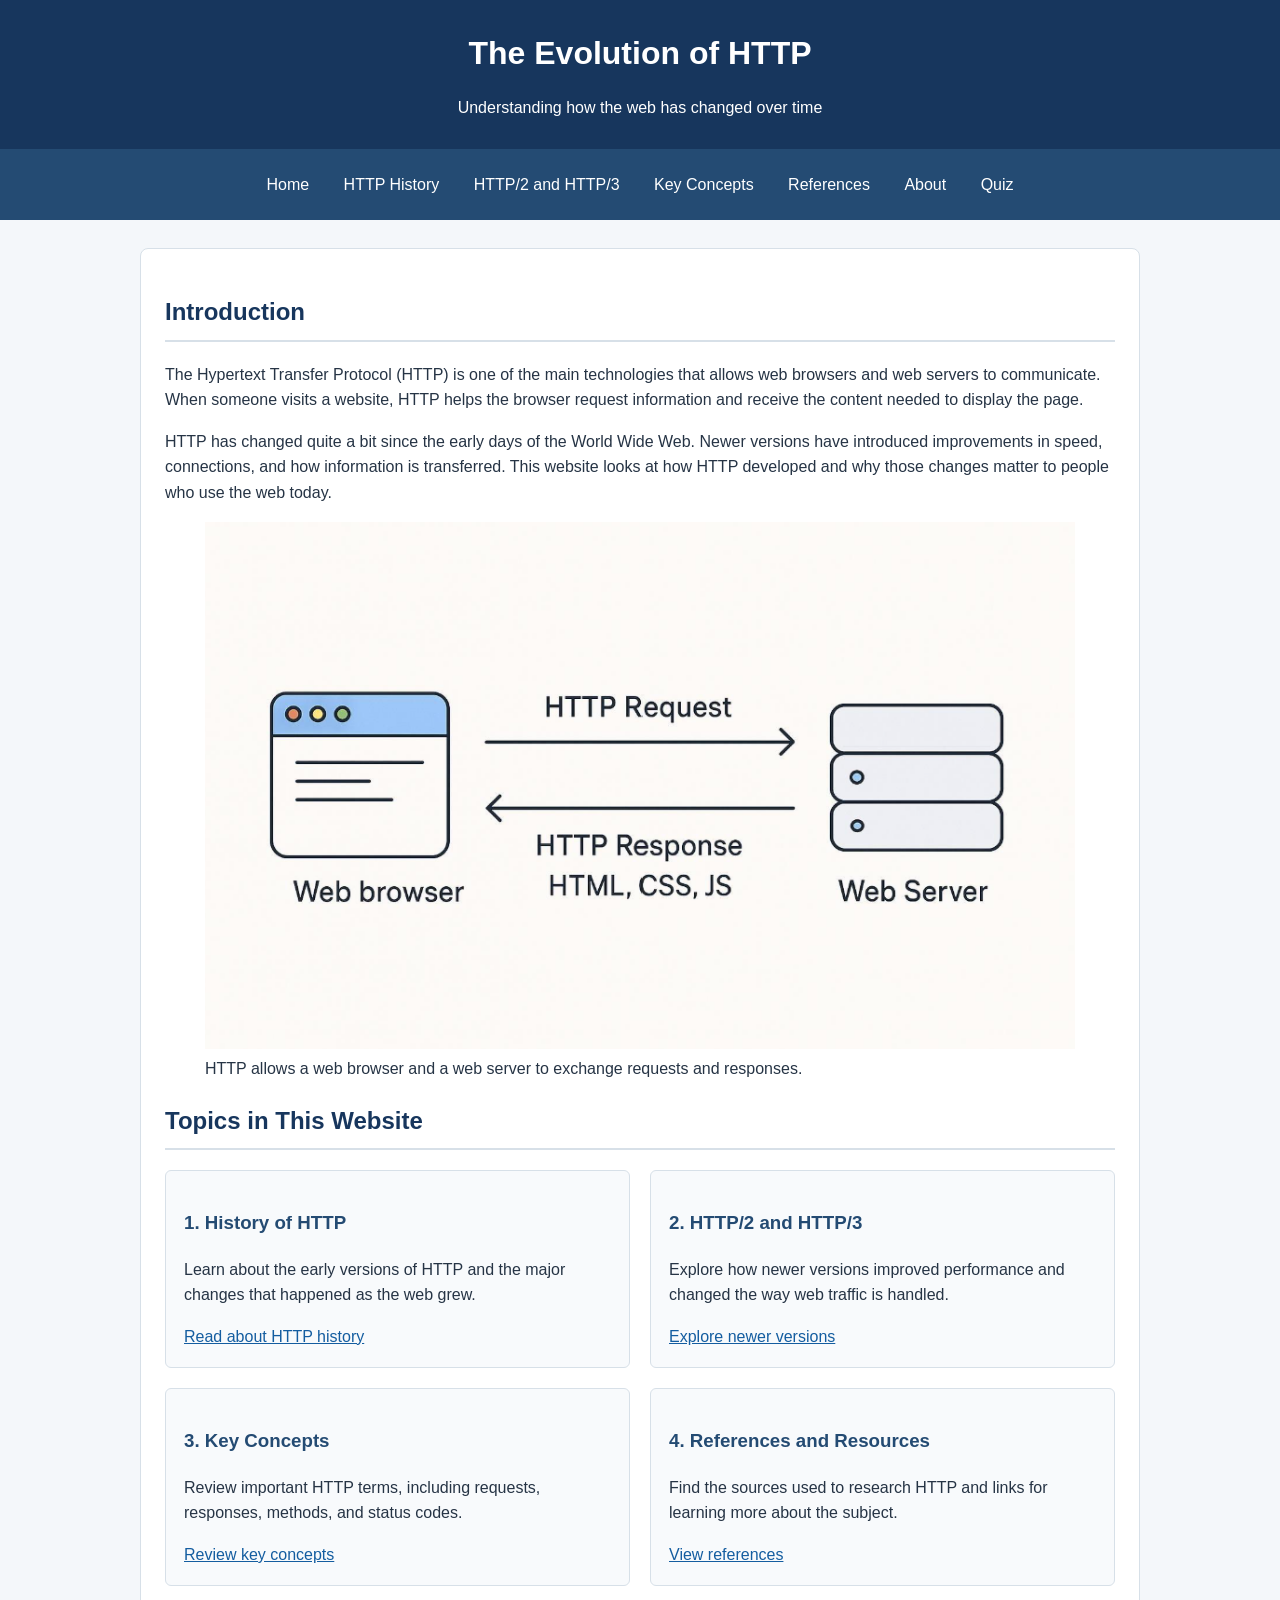
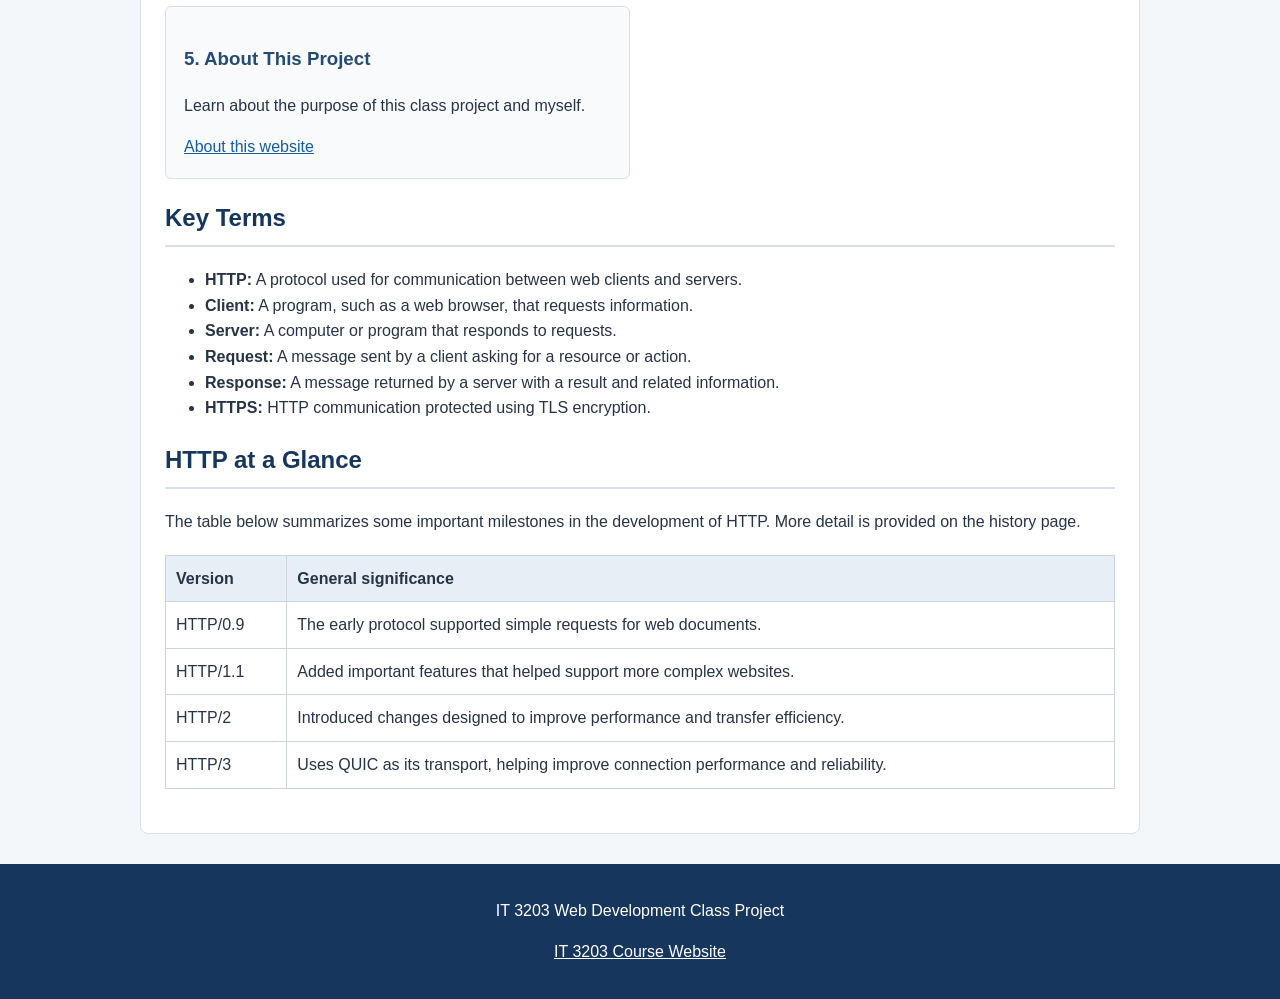
<file: index.html>
<!DOCTYPE html>
<html lang="en">
<head>
    <meta charset="UTF-8">
    <meta name="viewport" content="width=device-width, initial-scale=1.0">
    <title>Evolution of HTTP | Home</title>
    <!-- connecting to stylesheet -->
    <link rel="stylesheet" href="style.css">
</head>
<body>
    <!-- heading -->
    <header>
        <h1>The Evolution of HTTP</h1>
        <p>Understanding how the web has changed over time</p>
    </header>

    <!-- main menu -->
    <nav>
    <a href="index.html">Home</a>
    <a href="history.html">HTTP History</a>
    <a href="http2-3.html">HTTP/2 and HTTP/3</a>
    <a href="concepts.html">Key Concepts</a>
    <a href="references.html">References</a>
    <a href="about.html">About</a>
    <a href="quiz.html">Quiz</a>
    </nav>

    <main>
        <section>
            <h2>Introduction</h2>
            <p>
                The Hypertext Transfer Protocol (HTTP) is one of the main
                technologies that allows web browsers and web servers to
                communicate. When someone visits a website, HTTP helps the
                browser request information and receive the content needed
                to display the page.
            </p>
            <p>
                HTTP has changed quite a bit since the early days of the
                World Wide Web. Newer versions have introduced improvements
                in speed, connections, and how information is transferred.
                This website looks at how HTTP developed and why those
                changes matter to people who use the web today.
            </p>
            <figure>
    <img src="HTTP-Request.png"
         alt="Diagram showing a web browser sending an HTTP request to a web server and receiving a response">
    <figcaption>
        HTTP allows a web browser and a web server to exchange requests and responses.
    </figcaption>
</figure>
        </section>

        <section>
            <h2>Topics in This Website</h2>
            <div class="content-grid">
                <div class="content-card">
                    <h3>1. History of HTTP</h3>
                    <p>
                        Learn about the early versions of HTTP and the
                        major changes that happened as the web grew.
                    </p>
                    <a href="history.html">Read about HTTP history</a>
                </div>

                <div class="content-card">
                    <h3>2. HTTP/2 and HTTP/3</h3>
                    <p>
                        Explore how newer versions improved performance
                        and changed the way web traffic is handled.
                    </p>
                    <a href="http2-3.html">Explore newer versions</a>
                </div>

                <div class="content-card">
                    <h3>3. Key Concepts</h3>
                    <p>
                        Review important HTTP terms, including requests,
                        responses, methods, and status codes.
                    </p>
                    <a href="concepts.html">Review key concepts</a>
                </div>

                <div class="content-card">
                    <h3>4. References and Resources</h3>
                    <p>
                        Find the sources used to research HTTP and links
                        for learning more about the subject.
                    </p>
                    <a href="references.html">View references</a>
                </div>

                <div class="content-card">
                    <h3>5. About This Project</h3>
                    <p>
                        Learn about the purpose of this class project
                        and myself.
                    </p>
                    <a href="about.html">About this website</a>
                </div>
            </div>
        </section>

        <section>
            <h2>Key Terms</h2>
            <ul>
                <li><strong>HTTP:</strong> A protocol used for communication
                    between web clients and servers.</li>
                <li><strong>Client:</strong> A program, such as a web browser,
                    that requests information.</li>
                <li><strong>Server:</strong> A computer or program that
                    responds to requests.</li>
                <li><strong>Request:</strong> A message sent by a client
                    asking for a resource or action.</li>
                <li><strong>Response:</strong> A message returned by a server
                    with a result and related information.</li>
                <li><strong>HTTPS:</strong> HTTP communication protected
                    using TLS encryption.</li>
            </ul>
        </section>

        <section>
            <h2>HTTP at a Glance</h2>
            <p>
                The table below summarizes some important milestones
                in the development of HTTP. More detail is provided on
                the history page.
            </p>

            <table>
                <tr>
                    <th>Version</th>
                    <th>General significance</th>
                </tr>
                <tr>
                    <td>HTTP/0.9</td>
                    <td>The early protocol supported simple requests
                        for web documents.</td>
                </tr>
                <tr>
                    <td>HTTP/1.1</td>
                    <td>Added important features that helped support
                        more complex websites.</td>
                </tr>
                <tr>
                    <td>HTTP/2</td>
                    <td>Introduced changes designed to improve
                        performance and transfer efficiency.</td>
                </tr>
                <tr>
                    <td>HTTP/3</td>
                    <td>Uses QUIC as its transport, helping improve
                        connection performance and reliability.</td>
                </tr>
            </table>
        </section>
    </main>

    <!-- project footer -->
    <footer>
        <p>IT 3203 Web Development Class Project</p>
        <p>
            <a href="https://ksuweb.github.io/IT3203/">
                IT 3203 Course Website
            </a>
        </p>
    </footer>
</body>
</html>
</file>
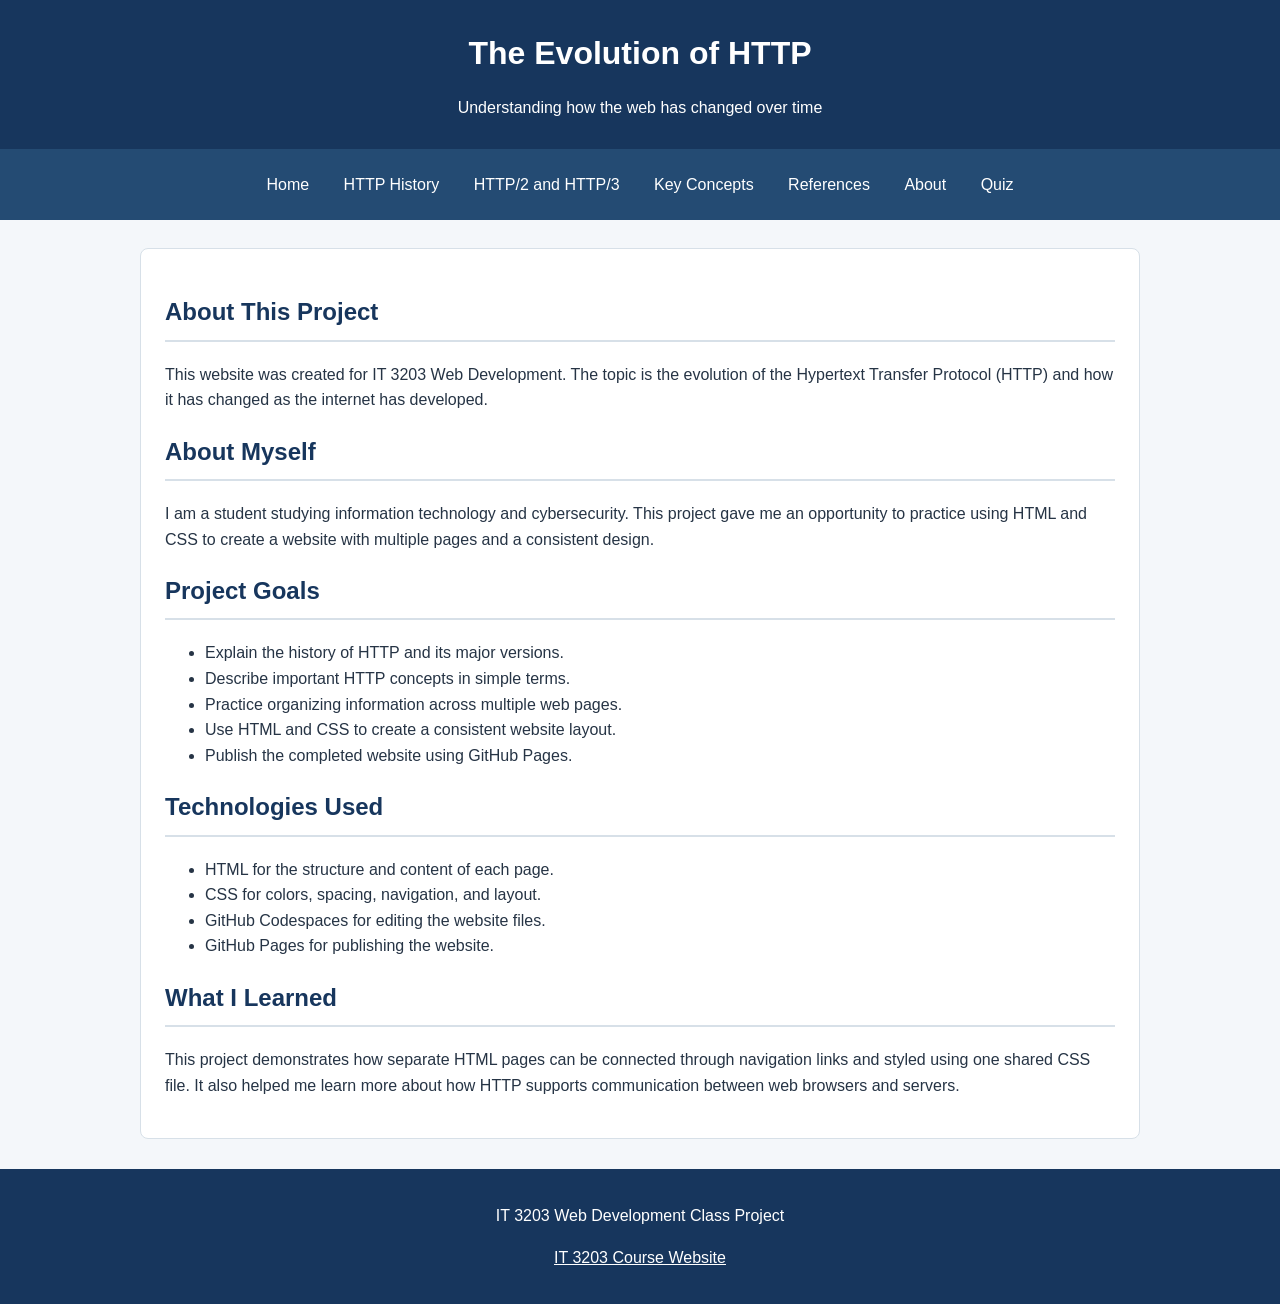
<file: about.html>
<!DOCTYPE html>
<html lang="en">
<head>
    <meta charset="UTF-8">
    <meta name="viewport" content="width=device-width, initial-scale=1.0">
    <title>About | Evolution of HTTP</title>
    <link rel="stylesheet" href="style.css">
</head>
<body>
    <!-- heading -->
    <header>
        <h1>The Evolution of HTTP</h1>
        <p>Understanding how the web has changed over time</p>
    </header>

    <!-- main nav -->
    <nav>
        <a href="index.html">Home</a>
        <a href="history.html">HTTP History</a>
        <a href="http2-3.html">HTTP/2 and HTTP/3</a>
        <a href="concepts.html">Key Concepts</a>
        <a href="references.html">References</a>
        <a href="about.html">About</a>
        <a href="quiz.html">Quiz</a>
    </nav>
    
    <main>
        <h2>About This Project</h2>
        <p>
            This website was created for IT 3203 Web Development.
            The topic is the evolution of the Hypertext Transfer
            Protocol (HTTP) and how it has changed as the internet
            has developed.
        </p>

        <h2>About Myself</h2>
        <p>
            I am a student studying information technology and
            cybersecurity. This project gave me an opportunity to
            practice using HTML and CSS to create a website with
            multiple pages and a consistent design.
        </p>

        <h2>Project Goals</h2>
        <ul>
            <li>Explain the history of HTTP and its major versions.</li>
            <li>Describe important HTTP concepts in simple terms.</li>
            <li>Practice organizing information across multiple web pages.</li>
            <li>Use HTML and CSS to create a consistent website layout.</li>
            <li>Publish the completed website using GitHub Pages.</li>
        </ul>

        <h2>Technologies Used</h2>
        <ul>
            <li>HTML for the structure and content of each page.</li>
            <li>CSS for colors, spacing, navigation, and layout.</li>
            <li>GitHub Codespaces for editing the website files.</li>
            <li>GitHub Pages for publishing the website.</li>
        </ul>

        <h2>What I Learned</h2>
        <p>
            This project demonstrates how separate HTML pages can
            be connected through navigation links and styled using
            one shared CSS file. It also helped me learn more about
            how HTTP supports communication between web browsers
            and servers.
        </p>
    </main>

    <!-- footer -->
    <footer>
        <p>IT 3203 Web Development Class Project</p>
        <p>
            <a href="https://ksuweb.github.io/IT3203/">
                IT 3203 Course Website
            </a>
        </p>
    </footer>
</body>
</html>
</file>
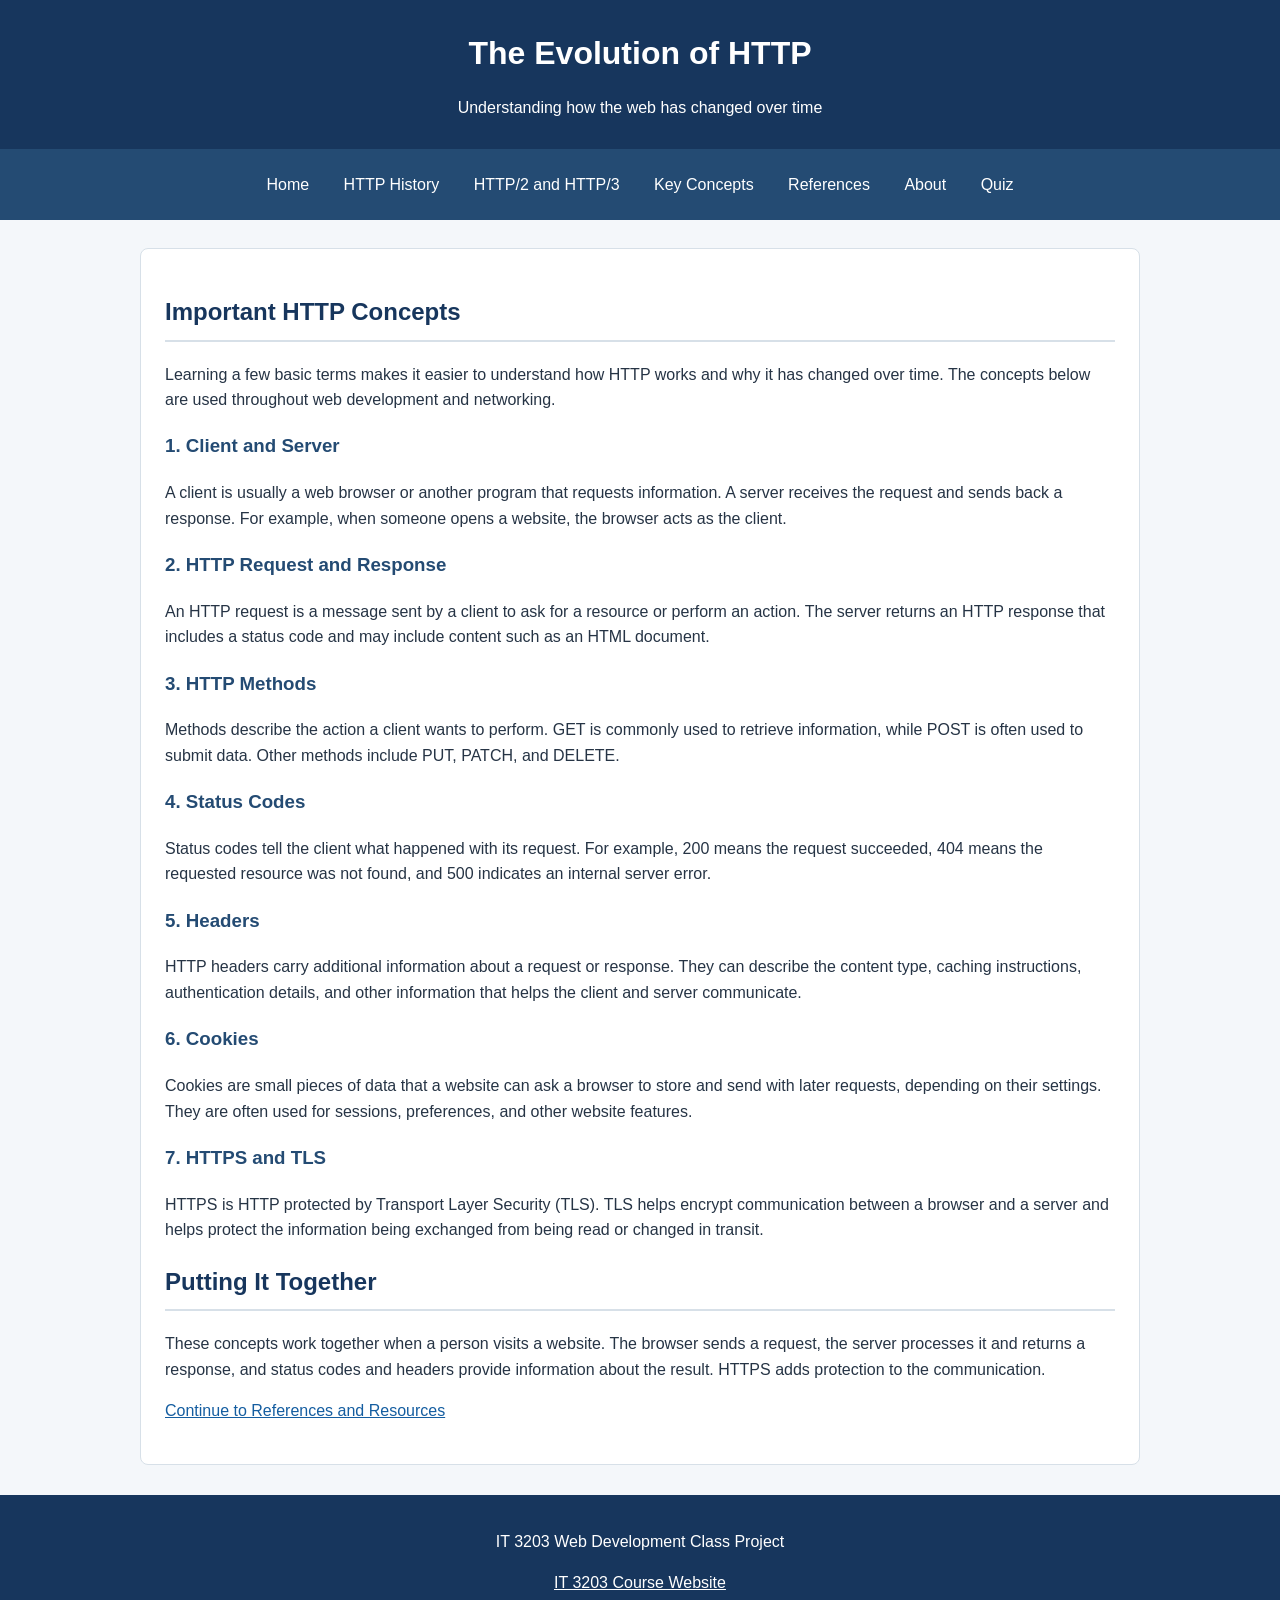
<file: concepts.html>
<!DOCTYPE html>
<html lang="en">
<head>
    <meta charset="UTF-8">
    <meta name="viewport" content="width=device-width, initial-scale=1.0">
    <title>Key Concepts | Evolution of HTTP</title>
    <link rel="stylesheet" href="style.css">
</head>
<body>
    <!-- heading -->
    <header>
        <h1>The Evolution of HTTP</h1>
        <p>Understanding how the web has changed over time</p>
    </header>

    <!-- navigation -->
    <nav>
        <a href="index.html">Home</a>
        <a href="history.html">HTTP History</a>
        <a href="http2-3.html">HTTP/2 and HTTP/3</a>
        <a href="concepts.html">Key Concepts</a>
        <a href="references.html">References</a>
        <a href="about.html">About</a>
        <a href="quiz.html">Quiz</a>
    </nav>
    
    <main>
        <h2>Important HTTP Concepts</h2>
        <p>
            Learning a few basic terms makes it easier to understand
            how HTTP works and why it has changed over time. The concepts
            below are used throughout web development and networking.
        </p>

        <section>
            <h3>1. Client and Server</h3>
            <p>
                A client is usually a web browser or another program
                that requests information. A server receives the request
                and sends back a response. For example, when someone
                opens a website, the browser acts as the client.
            </p>
        </section>

        <section>
            <h3>2. HTTP Request and Response</h3>
            <p>
                An HTTP request is a message sent by a client to ask
                for a resource or perform an action. The server returns
                an HTTP response that includes a status code and may
                include content such as an HTML document.
            </p>
        </section>

        <section>
            <h3>3. HTTP Methods</h3>
            <p>
                Methods describe the action a client wants to perform.
                GET is commonly used to retrieve information, while
                POST is often used to submit data. Other methods include
                PUT, PATCH, and DELETE.
            </p>
        </section>

        <section>
            <h3>4. Status Codes</h3>
            <p>
                Status codes tell the client what happened with its
                request. For example, 200 means the request succeeded,
                404 means the requested resource was not found, and
                500 indicates an internal server error.
            </p>
        </section>

        <section>
            <h3>5. Headers</h3>
            <p>
                HTTP headers carry additional information about a
                request or response. They can describe the content type,
                caching instructions, authentication details, and other
                information that helps the client and server communicate.
            </p>
        </section>

        <section>
            <h3>6. Cookies</h3>
            <p>
                Cookies are small pieces of data that a website can ask
                a browser to store and send with later requests, depending
                on their settings. They are often used for sessions,
                preferences, and other website features.
            </p>
        </section>

        <section>
            <h3>7. HTTPS and TLS</h3>
            <p>
                HTTPS is HTTP protected by Transport Layer Security
                (TLS). TLS helps encrypt communication between a browser
                and a server and helps protect the information being
                exchanged from being read or changed in transit.
            </p>
        </section>

        <h2>Putting It Together</h2>
        <p>
            These concepts work together when a person visits a website.
            The browser sends a request, the server processes it and
            returns a response, and status codes and headers provide
            information about the result. HTTPS adds protection to
            the communication.
        </p>

        <p><a href="references.html">Continue to References and Resources</a></p>
    </main>

    <!-- footer -->
    <footer>
        <p>IT 3203 Web Development Class Project</p>
        <p>
            <a href="https://ksuweb.github.io/IT3203/">
                IT 3203 Course Website
            </a>
        </p>
    </footer>
</body>
</html>
</file>
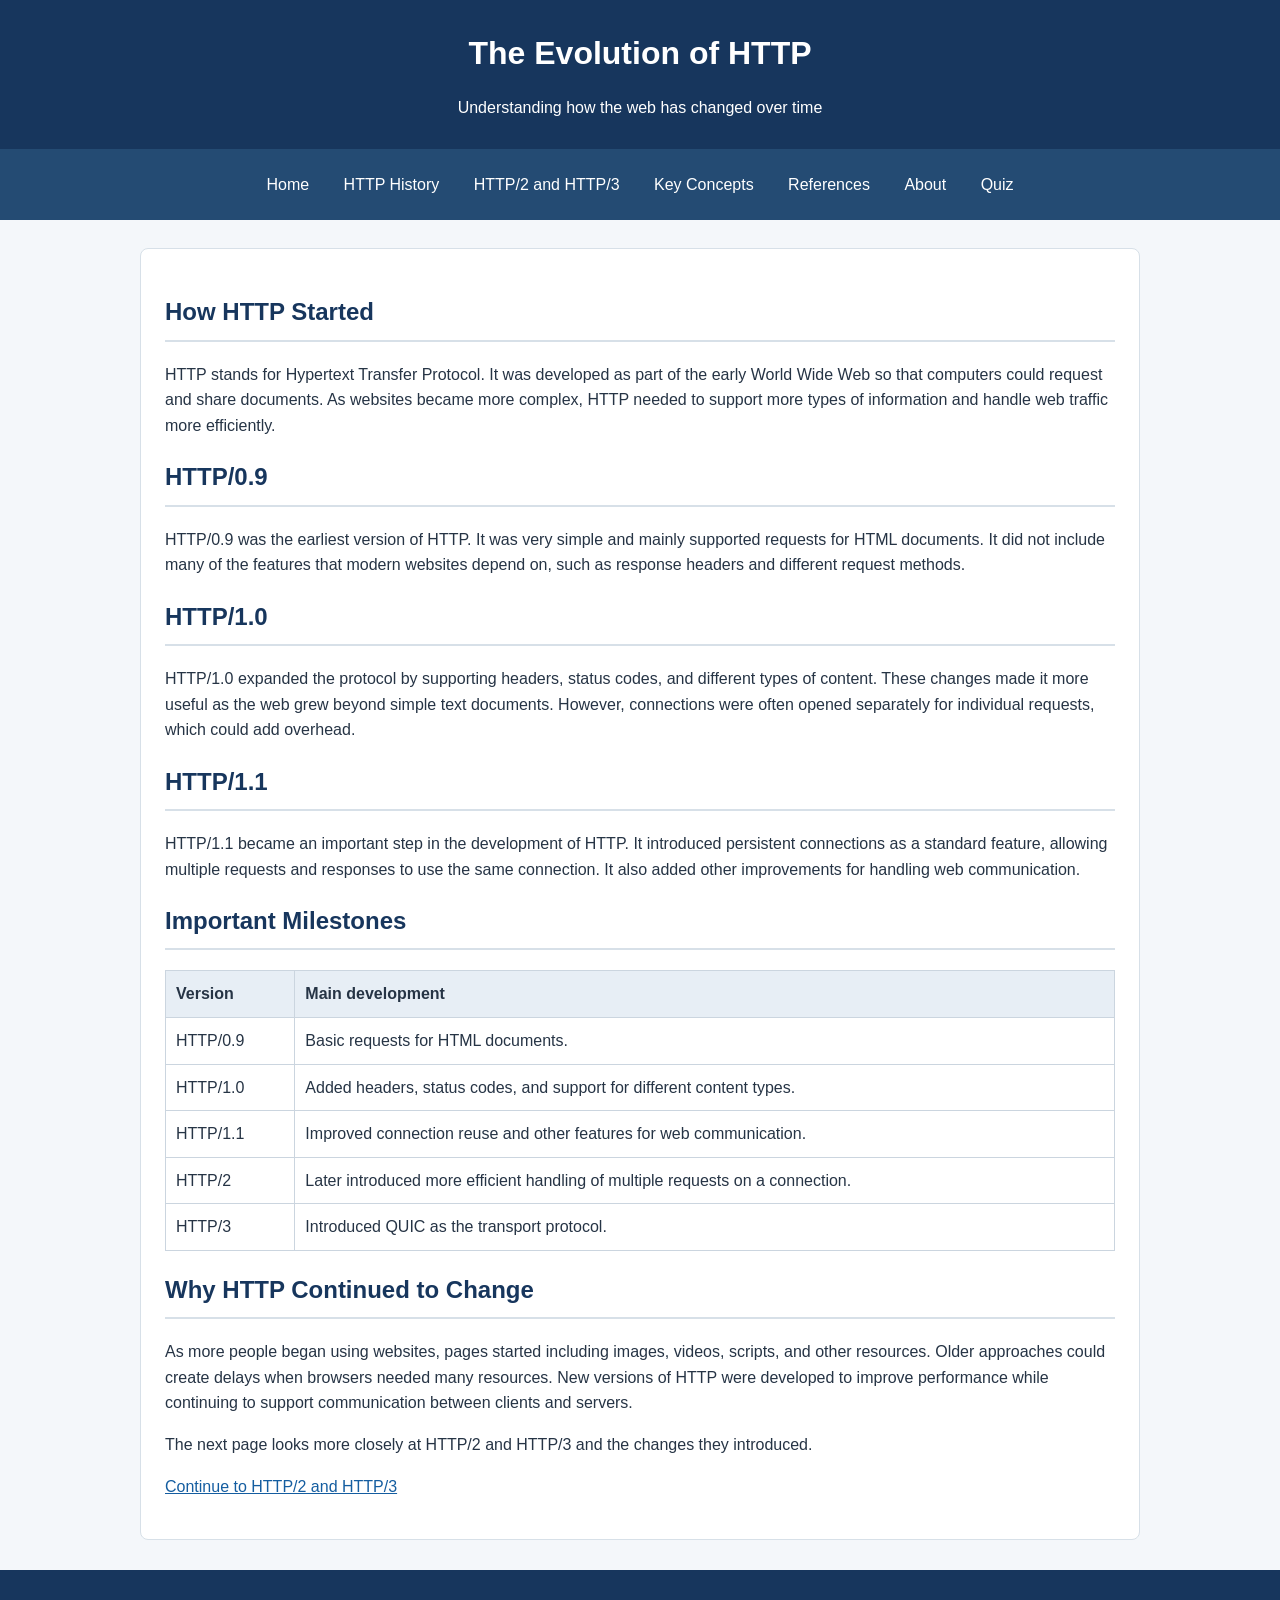
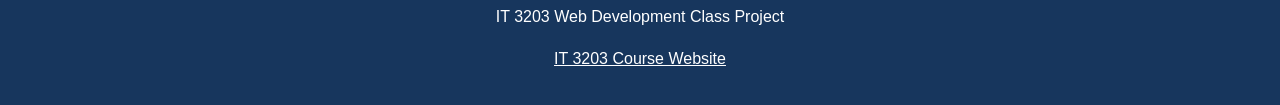
<file: history.html>
<!DOCTYPE html>
<html lang="en">
<head>
    <meta charset="UTF-8">
    <meta name="viewport" content="width=device-width, initial-scale=1.0">
    <title>HTTP History | Evolution of HTTP</title>
    <link rel="stylesheet" href="style.css">
</head>
<body>
    <!-- heading -->
    <header>
        <h1>The Evolution of HTTP</h1>
        <p>Understanding how the web has changed over time</p>
    </header>

    <!-- nav for all pages -->
    <nav>
        <a href="index.html">Home</a>
        <a href="history.html">HTTP History</a>
        <a href="http2-3.html">HTTP/2 and HTTP/3</a>
        <a href="concepts.html">Key Concepts</a>
        <a href="references.html">References</a>
        <a href="about.html">About</a>
        <a href="quiz.html">Quiz</a>
    </nav>

    <main>
        <h2>How HTTP Started</h2>
        <p>
            HTTP stands for Hypertext Transfer Protocol. It was developed
            as part of the early World Wide Web so that computers could
            request and share documents. As websites became more complex,
            HTTP needed to support more types of information and handle
            web traffic more efficiently.
        </p>

        <h2>HTTP/0.9</h2>
        <p>
            HTTP/0.9 was the earliest version of HTTP. It was very simple
            and mainly supported requests for HTML documents. It did not
            include many of the features that modern websites depend on,
            such as response headers and different request methods.
        </p>

        <h2>HTTP/1.0</h2>
        <p>
            HTTP/1.0 expanded the protocol by supporting headers, status
            codes, and different types of content. These changes made it
            more useful as the web grew beyond simple text documents.
            However, connections were often opened separately for
            individual requests, which could add overhead.
        </p>

        <h2>HTTP/1.1</h2>
        <p>
            HTTP/1.1 became an important step in the development of HTTP.
            It introduced persistent connections as a standard feature,
            allowing multiple requests and responses to use the same
            connection. It also added other improvements for handling
            web communication.
        </p>

        <h2>Important Milestones</h2>
        <table>
            <tr>
                <th>Version</th>
                <th>Main development</th>
            </tr>
            <tr>
                <td>HTTP/0.9</td>
                <td>Basic requests for HTML documents.</td>
            </tr>
            <tr>
                <td>HTTP/1.0</td>
                <td>Added headers, status codes, and support for
                    different content types.</td>
            </tr>
            <tr>
                <td>HTTP/1.1</td>
                <td>Improved connection reuse and other features
                    for web communication.</td>
            </tr>
            <tr>
                <td>HTTP/2</td>
                <td>Later introduced more efficient handling of
                    multiple requests on a connection.</td>
            </tr>
            <tr>
                <td>HTTP/3</td>
                <td>Introduced QUIC as the transport protocol.</td>
            </tr>
        </table>

        <h2>Why HTTP Continued to Change</h2>
        <p>
            As more people began using websites, pages started including
            images, videos, scripts, and other resources. Older approaches
            could create delays when browsers needed many resources.
            New versions of HTTP were developed to improve performance
            while continuing to support communication between clients
            and servers.
        </p>

        <p>
            The next page looks more closely at HTTP/2 and HTTP/3 and
            the changes they introduced.
        </p>
        <p><a href="http2-3.html">Continue to HTTP/2 and HTTP/3</a></p>
    </main>

    <!-- footer -->
    <footer>
        <p>IT 3203 Web Development Class Project</p>
        <p>
            <a href="https://ksuweb.github.io/IT3203/">
                IT 3203 Course Website
            </a>
        </p>
    </footer>
</body>
</html>
</file>
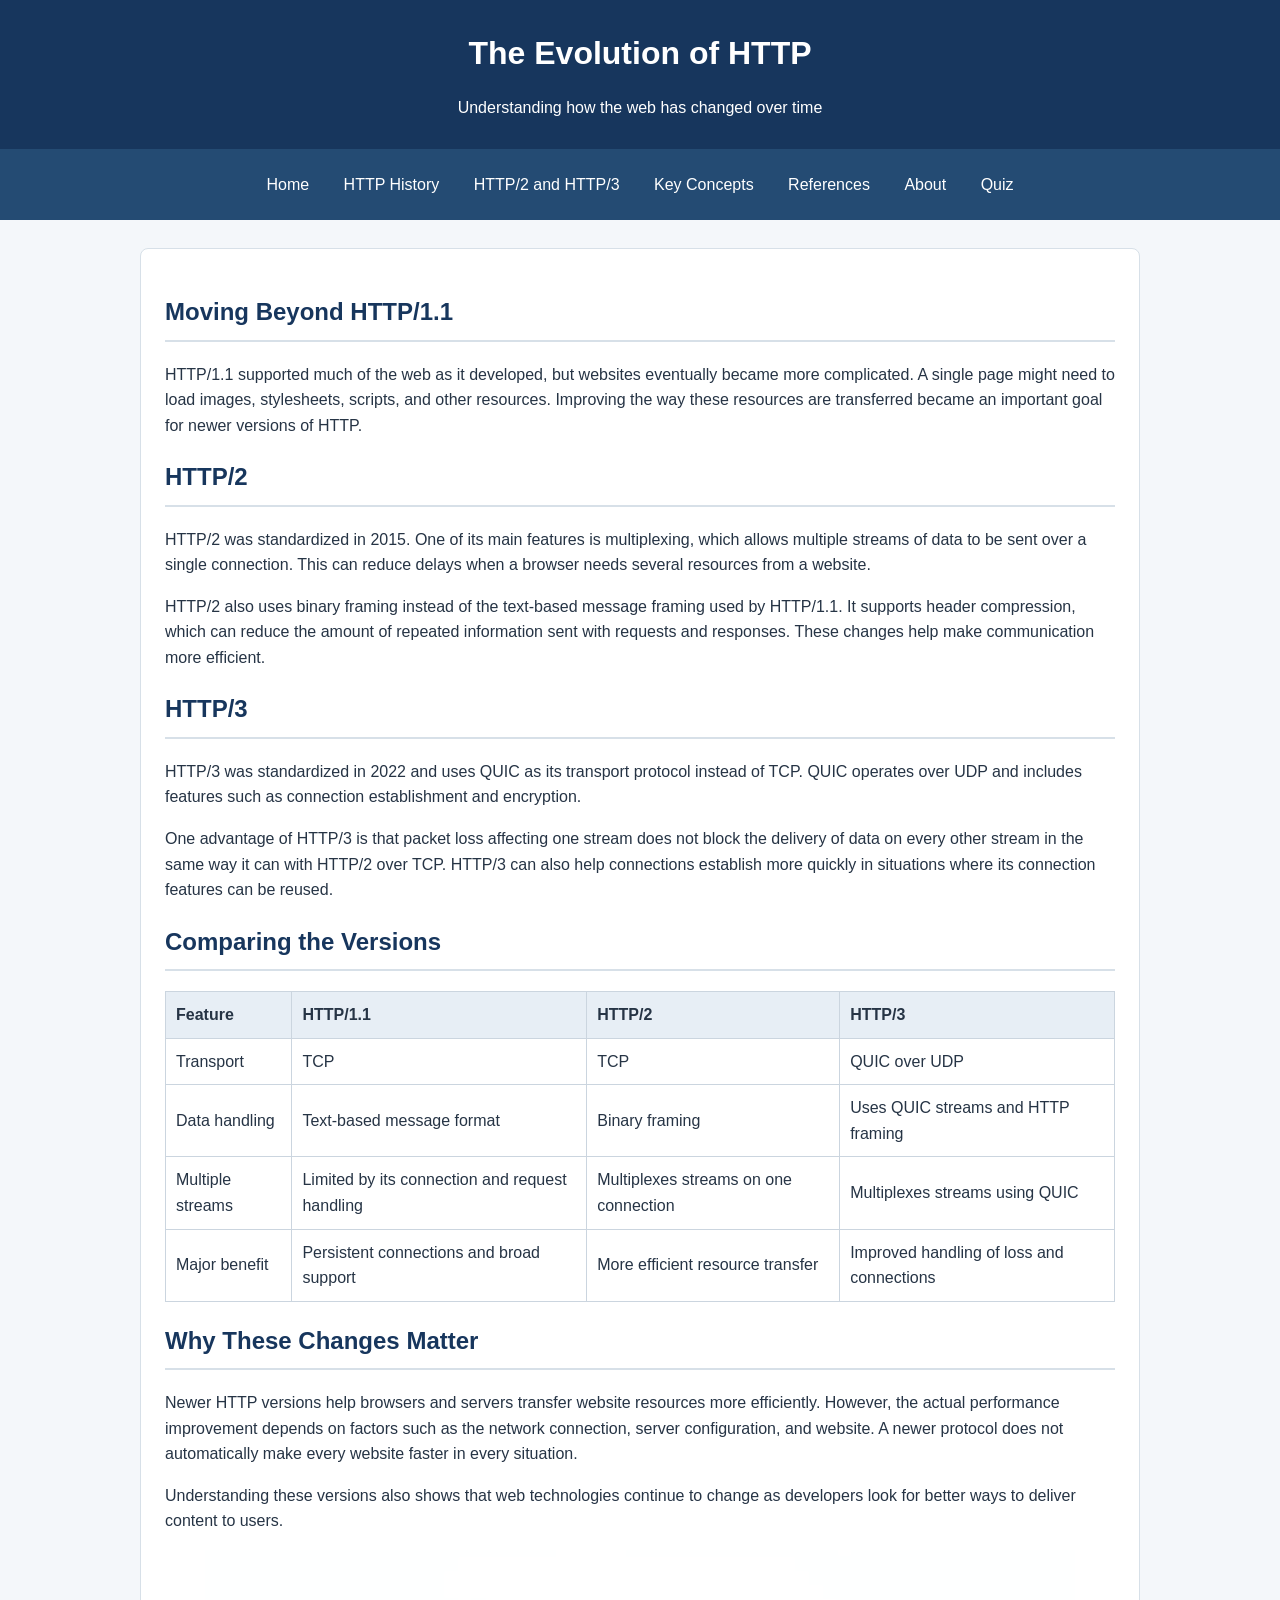
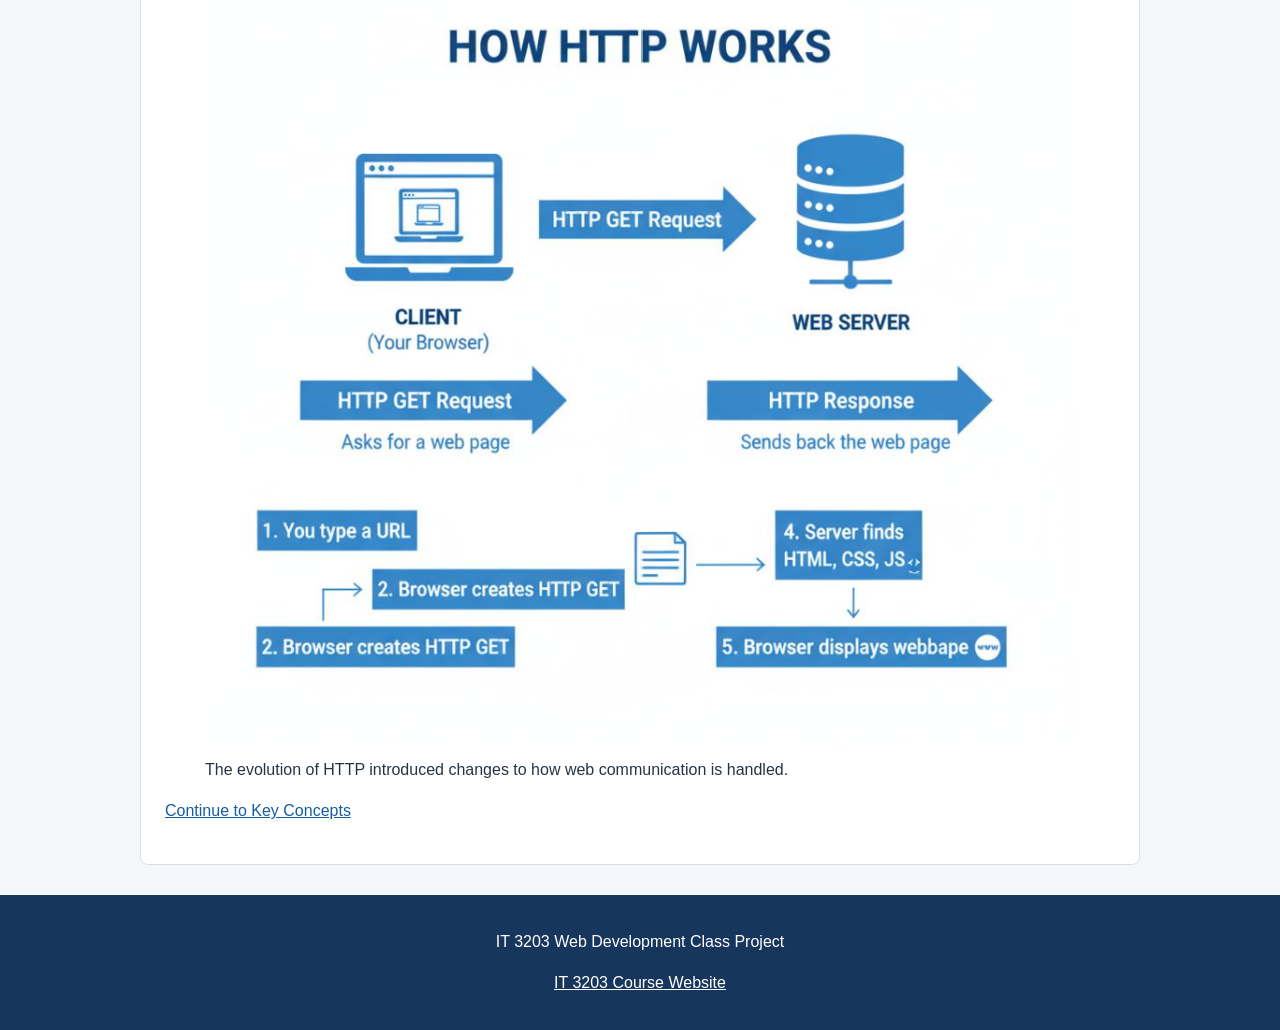
<file: http2-3.html>
<!DOCTYPE html>
<html lang="en">
<head>
    <meta charset="UTF-8">
    <meta name="viewport" content="width=device-width, initial-scale=1.0">
    <title>HTTP/2 and HTTP/3 | Evolution of HTTP</title>
    <link rel="stylesheet" href="style.css">
</head>
<body>
    <!-- heading -->
    <header>
        <h1>The Evolution of HTTP</h1>
        <p>Understanding how the web has changed over time</p>
    </header>

    <!-- navigation -->
    <nav>
        <a href="index.html">Home</a>
        <a href="history.html">HTTP History</a>
        <a href="http2-3.html">HTTP/2 and HTTP/3</a>
        <a href="concepts.html">Key Concepts</a>
        <a href="references.html">References</a>
        <a href="about.html">About</a>
        <a href="quiz.html">Quiz</a>
    </nav>

    <main>
        <h2>Moving Beyond HTTP/1.1</h2>
        <p>
            HTTP/1.1 supported much of the web as it developed, but
            websites eventually became more complicated. A single page
            might need to load images, stylesheets, scripts, and other
            resources. Improving the way these resources are transferred
            became an important goal for newer versions of HTTP.
        </p>

        <h2>HTTP/2</h2>
        <p>
            HTTP/2 was standardized in 2015. One of its main features
            is multiplexing, which allows multiple streams of data to
            be sent over a single connection. This can reduce delays
            when a browser needs several resources from a website.
        </p>
        <p>
            HTTP/2 also uses binary framing instead of the text-based
            message framing used by HTTP/1.1. It supports header
            compression, which can reduce the amount of repeated
            information sent with requests and responses. These changes
            help make communication more efficient.
        </p>

        <h2>HTTP/3</h2>
        <p>
            HTTP/3 was standardized in 2022 and uses QUIC as its
            transport protocol instead of TCP. QUIC operates over UDP
            and includes features such as connection establishment
            and encryption.
        </p>
        <p>
            One advantage of HTTP/3 is that packet loss affecting one
            stream does not block the delivery of data on every other
            stream in the same way it can with HTTP/2 over TCP.
            HTTP/3 can also help connections establish more quickly
            in situations where its connection features can be reused.
        </p>

        <h2>Comparing the Versions</h2>
        <table>
            <tr>
                <th>Feature</th>
                <th>HTTP/1.1</th>
                <th>HTTP/2</th>
                <th>HTTP/3</th>
            </tr>
            <tr>
                <td>Transport</td>
                <td>TCP</td>
                <td>TCP</td>
                <td>QUIC over UDP</td>
            </tr>
            <tr>
                <td>Data handling</td>
                <td>Text-based message format</td>
                <td>Binary framing</td>
                <td>Uses QUIC streams and HTTP framing</td>
            </tr>
            <tr>
                <td>Multiple streams</td>
                <td>Limited by its connection and request handling</td>
                <td>Multiplexes streams on one connection</td>
                <td>Multiplexes streams using QUIC</td>
            </tr>
            <tr>
                <td>Major benefit</td>
                <td>Persistent connections and broad support</td>
                <td>More efficient resource transfer</td>
                <td>Improved handling of loss and connections</td>
            </tr>
        </table>

        <h2>Why These Changes Matter</h2>
        <p>
            Newer HTTP versions help browsers and servers transfer
            website resources more efficiently. However, the actual
            performance improvement depends on factors such as the
            network connection, server configuration, and website.
            A newer protocol does not automatically make every website
            faster in every situation.
        </p>

        <p>
            Understanding these versions also shows that web technologies
            continue to change as developers look for better ways to
            deliver content to users.
        </p>
        <figure>
    <img src="How-HTTP-works.png"
         alt="Diagram comparing the different versions of HTTP">
    <figcaption>
        The evolution of HTTP introduced changes to how web communication is handled.
    </figcaption>
</figure>

        <p><a href="concepts.html">Continue to Key Concepts</a></p>
    </main>

    <!-- footer -->
    <footer>
        <p>IT 3203 Web Development Class Project</p>
        <p>
            <a href="https://ksuweb.github.io/IT3203/">
                IT 3203 Course Website
            </a>
        </p>
    </footer>
</body>
</html>
</file>
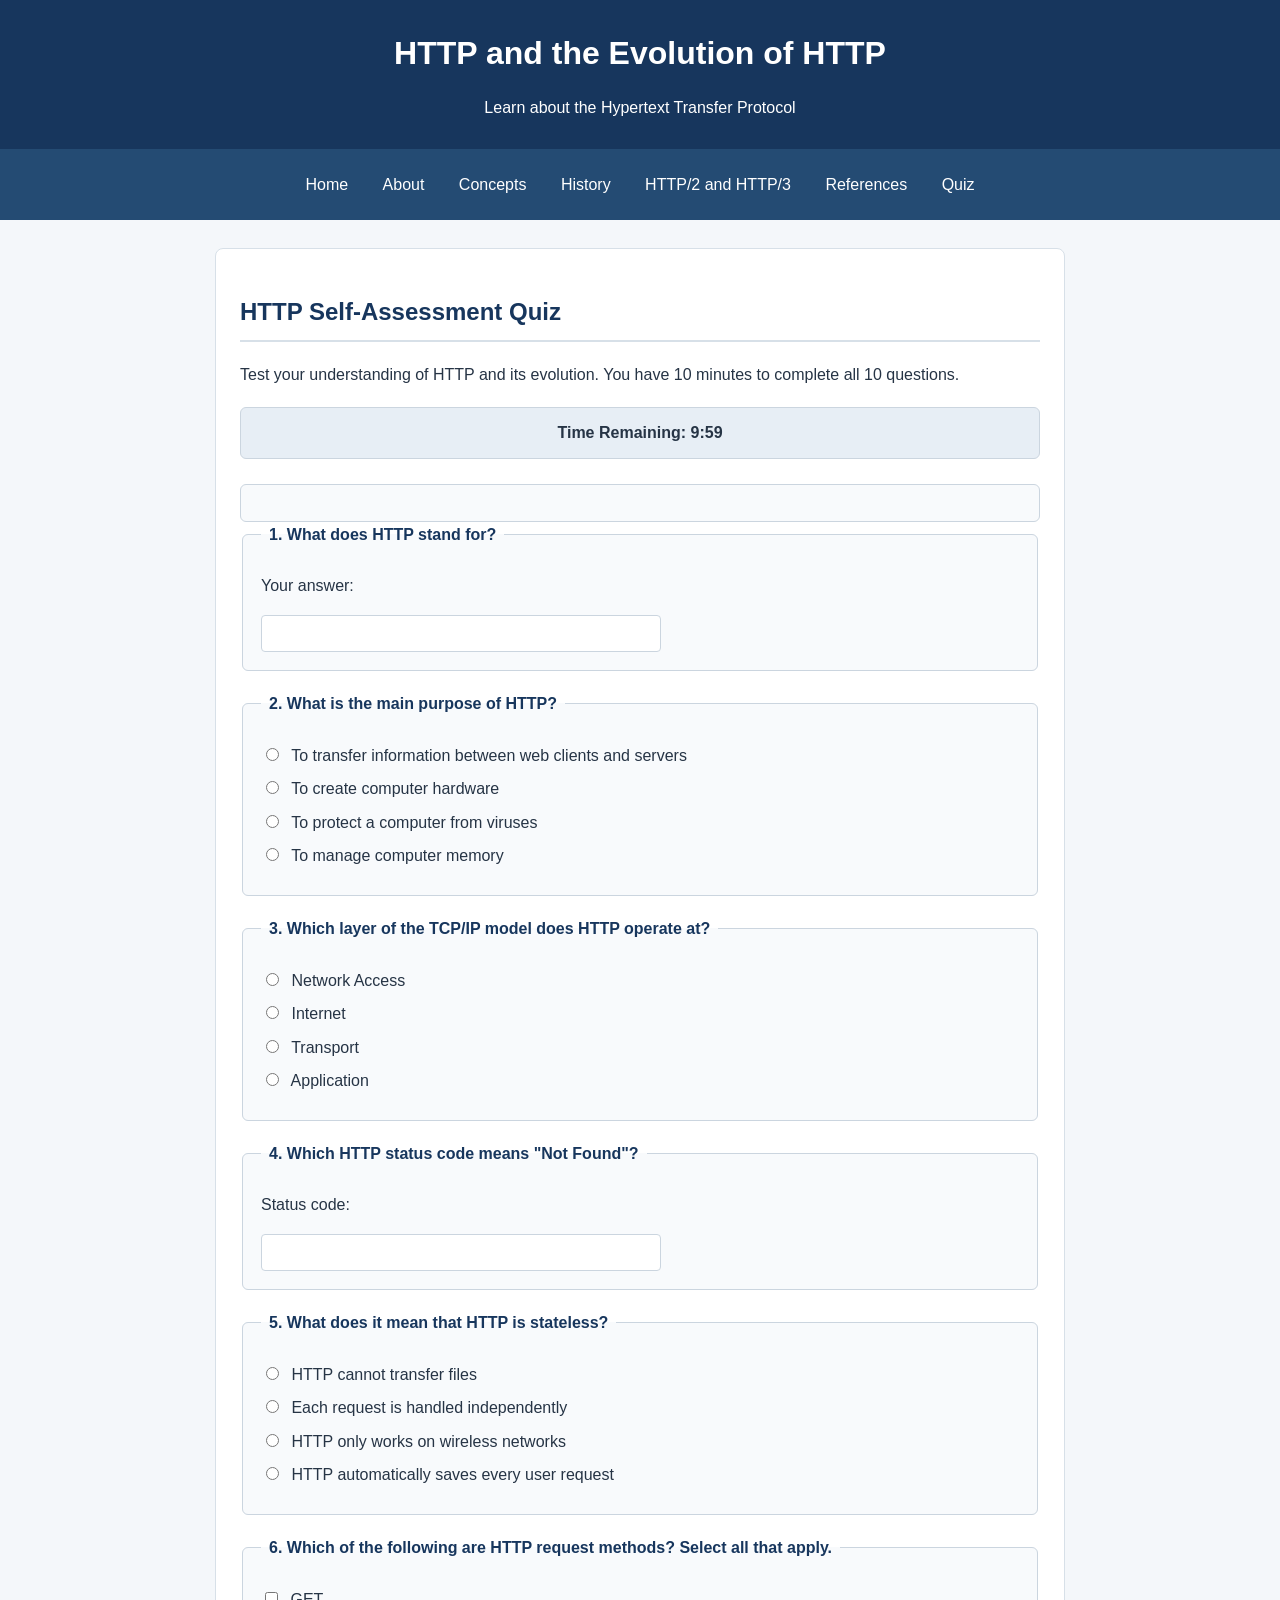
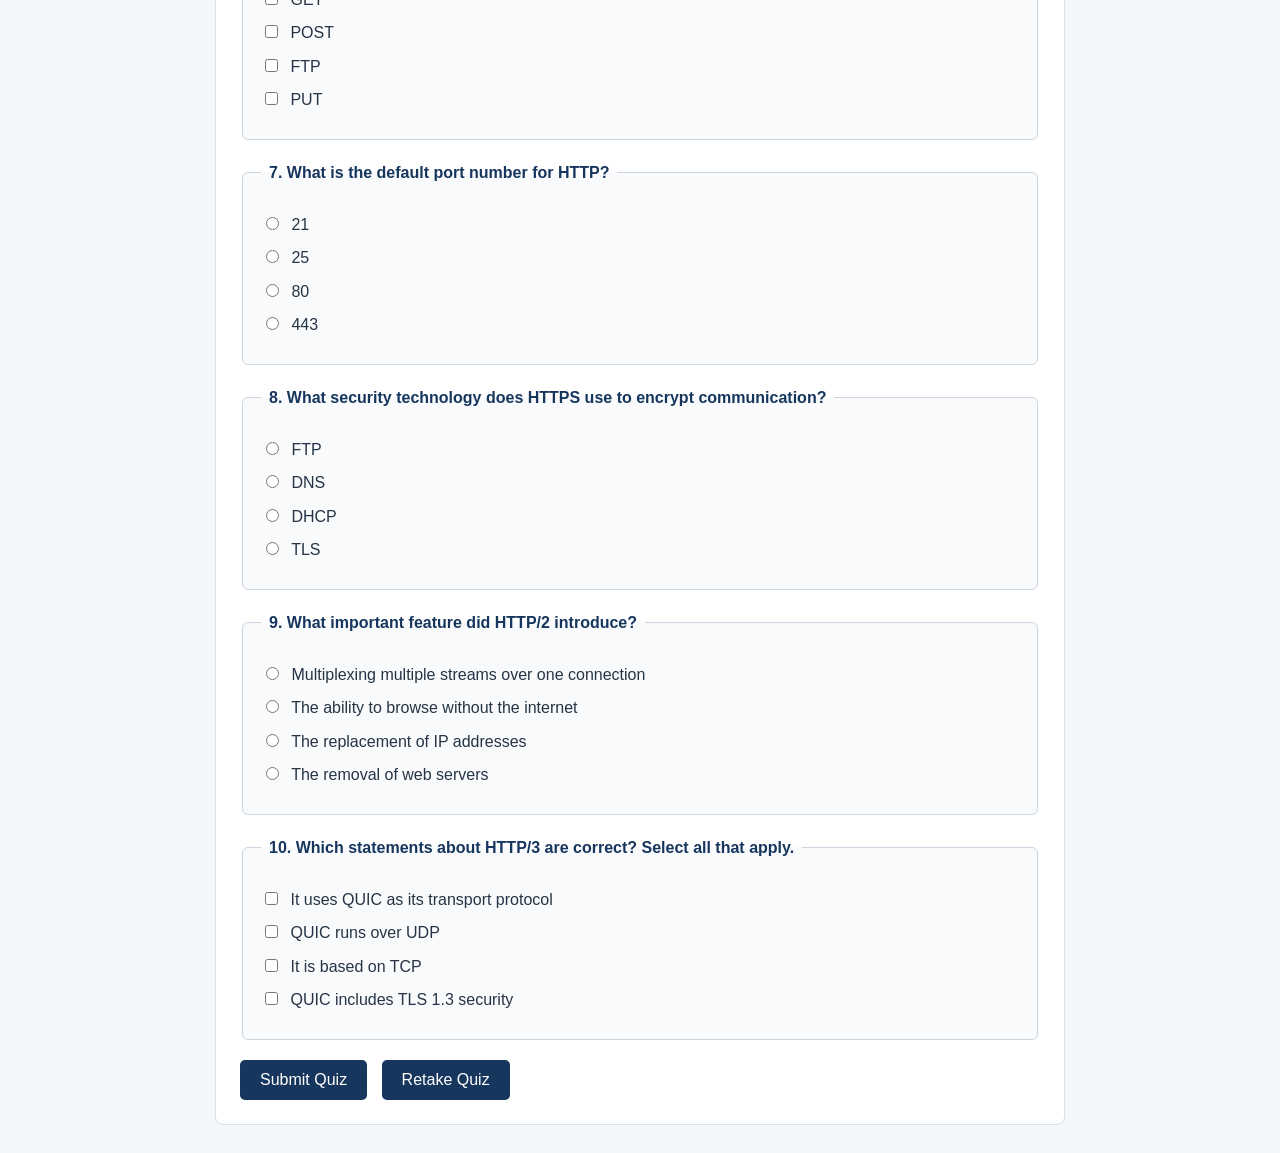
<file: quiz.html>
<!DOCTYPE html>
<html lang="en">
<head>
    <meta charset="UTF-8">
    <meta name="viewport" content="width=device-width, initial-scale=1.0">
    <title>HTTP Self-Assessment Quiz</title>

    <link rel="stylesheet" href="style.css">
</head>

<body>

    <!-- website header -->
    <header>
        <h1>HTTP and the Evolution of HTTP</h1>
        <p>Learn about the Hypertext Transfer Protocol</p>
    </header>

    <!-- main nav -->
    <nav>
        <a href="index.html">Home</a>
        <a href="about.html">About</a>
        <a href="concepts.html">Concepts</a>
        <a href="history.html">History</a>
        <a href="http2-3.html">HTTP/2 and HTTP/3</a>
        <a href="references.html">References</a>
        <a href="quiz.html">Quiz</a>
    </nav>

    <!-- main quiz -->
    <main class="quiz-container">

        <h2>HTTP Self-Assessment Quiz</h2>

        <p>
            Test your understanding of HTTP and its evolution.
            You have 10 minutes to complete all 10 questions.
        </p>

        <!-- quiz timer -->
        <div class="quiz-timer">
            Time Remaining: <span id="timer">10:00</span>
        </div>

        <!-- quiz results -->
        <div id="results" aria-live="polite"></div>

        <!-- quiz form -->
        <form id="httpQuiz">

            <!-- questions -->
             <!-- question 1: fill in the blank -->
<fieldset class="question-card">
    <legend>1. What does HTTP stand for?</legend>

    <label for="q1">Your answer:</label>
    <input type="text" id="q1" name="q1">
</fieldset>

<!-- question 2: multiple choice -->
<fieldset class="question-card">
    <legend>2. What is the main purpose of HTTP?</legend>

    <label>
        <input type="radio" name="q2" value="A">
        To transfer information between web clients and servers
    </label>

    <label>
        <input type="radio" name="q2" value="B">
        To create computer hardware
    </label>

    <label>
        <input type="radio" name="q2" value="C">
        To protect a computer from viruses
    </label>

    <label>
        <input type="radio" name="q2" value="D">
        To manage computer memory
    </label>
</fieldset>

<!-- question 3: multiple choice -->
<fieldset class="question-card">
    <legend>3. Which layer of the TCP/IP model does HTTP operate at?</legend>

    <label>
        <input type="radio" name="q3" value="A">
        Network Access
    </label>

    <label>
        <input type="radio" name="q3" value="B">
        Internet
    </label>

    <label>
        <input type="radio" name="q3" value="C">
        Transport
    </label>

    <label>
        <input type="radio" name="q3" value="D">
        Application
    </label>
</fieldset>

<!-- question 4: fill in the blank -->
<fieldset class="question-card">
    <legend>4. Which HTTP status code means "Not Found"?</legend>

    <label for="q4">Status code:</label>
    <input type="text" id="q4" name="q4">
</fieldset>

<!-- question 5: multiple choice -->
<fieldset class="question-card">
    <legend>5. What does it mean that HTTP is stateless?</legend>

    <label>
        <input type="radio" name="q5" value="A">
        HTTP cannot transfer files
    </label>

    <label>
        <input type="radio" name="q5" value="B">
        Each request is handled independently
    </label>

    <label>
        <input type="radio" name="q5" value="C">
        HTTP only works on wireless networks
    </label>

    <label>
        <input type="radio" name="q5" value="D">
        HTTP automatically saves every user request
    </label>
</fieldset>

<!-- question 6: select all that apply -->
<fieldset class="question-card">
    <legend>6. Which of the following are HTTP request methods? Select all that apply.</legend>

    <label>
        <input type="checkbox" name="q6" value="GET">
        GET
    </label>

    <label>
        <input type="checkbox" name="q6" value="POST">
        POST
    </label>

    <label>
        <input type="checkbox" name="q6" value="FTP">
        FTP
    </label>

    <label>
        <input type="checkbox" name="q6" value="PUT">
        PUT
    </label>
</fieldset>

<!-- question 7: multiple choice -->
<fieldset class="question-card">
    <legend>7. What is the default port number for HTTP?</legend>

    <label>
        <input type="radio" name="q7" value="A">
        21
    </label>

    <label>
        <input type="radio" name="q7" value="B">
        25
    </label>

    <label>
        <input type="radio" name="q7" value="C">
        80
    </label>

    <label>
        <input type="radio" name="q7" value="D">
        443
    </label>
</fieldset>

<!-- question 8: multiple choice -->
<fieldset class="question-card">
    <legend>8. What security technology does HTTPS use to encrypt communication?</legend>

    <label>
        <input type="radio" name="q8" value="A">
        FTP
    </label>

    <label>
        <input type="radio" name="q8" value="B">
        DNS
    </label>

    <label>
        <input type="radio" name="q8" value="C">
        DHCP
    </label>

    <label>
        <input type="radio" name="q8" value="D">
        TLS
    </label>
</fieldset>

<!-- question 9: multiple choice -->
<fieldset class="question-card">
    <legend>9. What important feature did HTTP/2 introduce?</legend>

    <label>
        <input type="radio" name="q9" value="A">
        Multiplexing multiple streams over one connection
    </label>

    <label>
        <input type="radio" name="q9" value="B">
        The ability to browse without the internet
    </label>

    <label>
        <input type="radio" name="q9" value="C">
        The replacement of IP addresses
    </label>

    <label>
        <input type="radio" name="q9" value="D">
        The removal of web servers
    </label>
</fieldset>

<!-- question 10: select all that apply -->
<fieldset class="question-card">
    <legend>10. Which statements about HTTP/3 are correct? Select all that apply.</legend>

    <label>
        <input type="checkbox" name="q10" value="A">
        It uses QUIC as its transport protocol
    </label>

    <label>
        <input type="checkbox" name="q10" value="B">
        QUIC runs over UDP
    </label>

    <label>
        <input type="checkbox" name="q10" value="C">
        It is based on TCP
    </label>

    <label>
        <input type="checkbox" name="q10" value="D">
        QUIC includes TLS 1.3 security
    </label>
</fieldset>

            <button type="submit">Submit Quiz</button>
            <button type="reset" id="resetQuiz">Retake Quiz</button>

        </form>

    </main>

    <!-- JavaScript file -->
    <script src="quiz.js"></script>

</body>
</html>
</file>
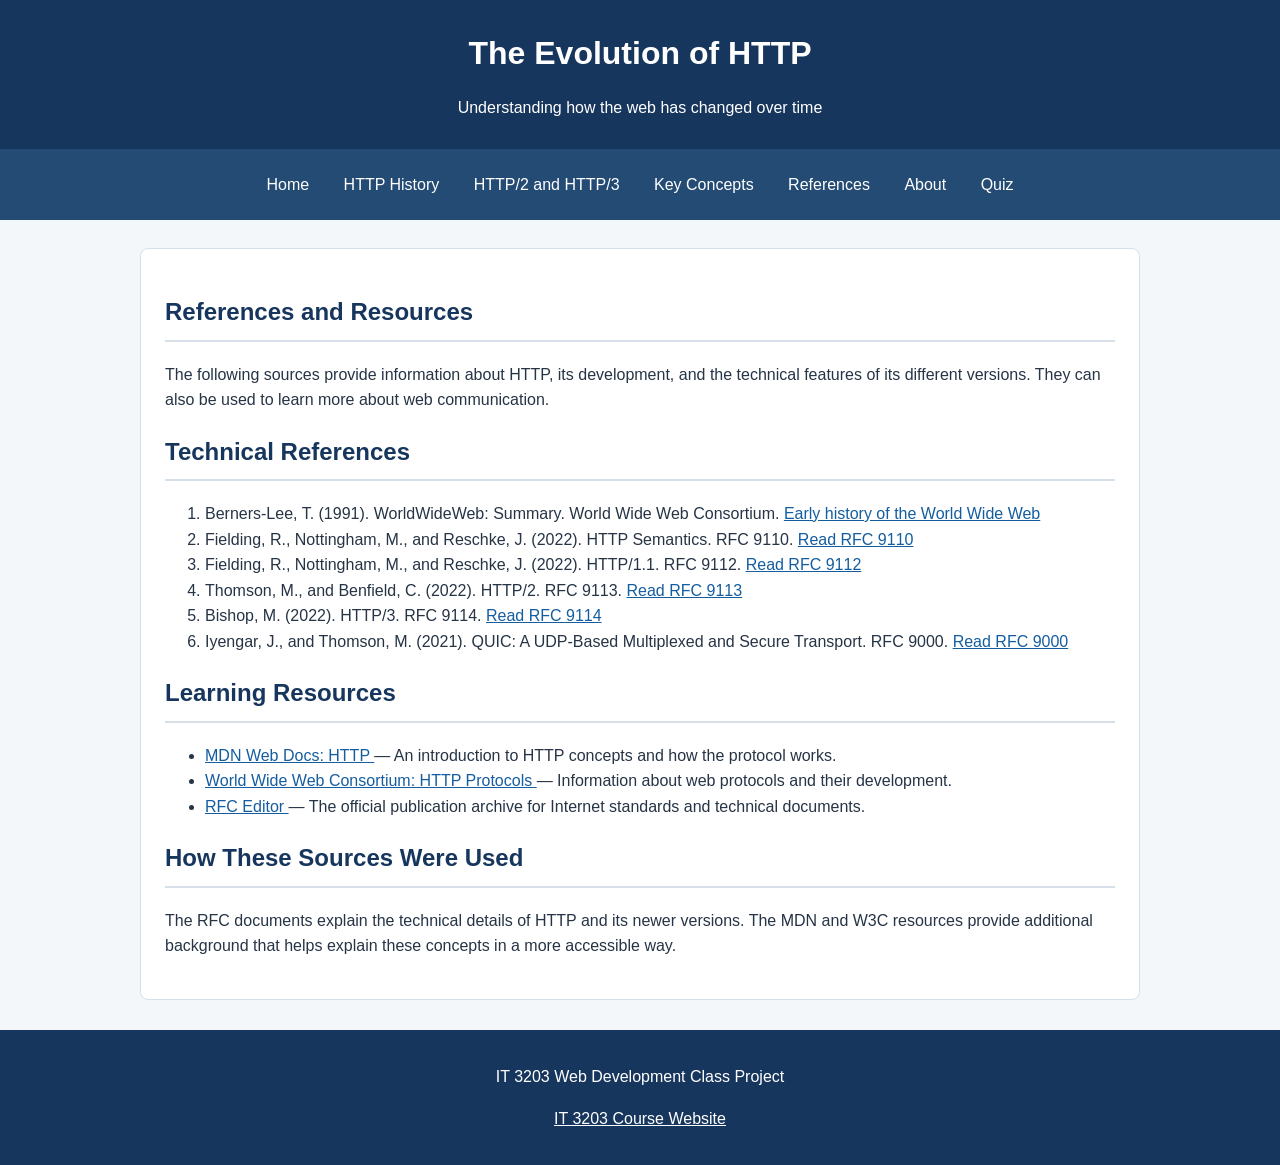
<file: references.html>
<!DOCTYPE html>
<html lang="en">
<head>
    <meta charset="UTF-8">
    <meta name="viewport" content="width=device-width, initial-scale=1.0">
    <title>References | Evolution of HTTP</title>
    <link rel="stylesheet" href="style.css">
</head>
<body>
    <!-- header -->
    <header>
        <h1>The Evolution of HTTP</h1>
        <p>Understanding how the web has changed over time</p>
    </header>

    <!-- nav -->
    <nav>
        <a href="index.html">Home</a>
        <a href="history.html">HTTP History</a>
        <a href="http2-3.html">HTTP/2 and HTTP/3</a>
        <a href="concepts.html">Key Concepts</a>
        <a href="references.html">References</a>
        <a href="about.html">About</a>
        <a href="quiz.html">Quiz</a>
    </nav>

    <main>
        <h2>References and Resources</h2>
        <p>
            The following sources provide information about HTTP,
            its development, and the technical features of its
            different versions. They can also be used to learn more
            about web communication.
        </p>

        <h2>Technical References</h2>
        <ol>
            <li>
                Berners-Lee, T. (1991). WorldWideWeb: Summary.
                World Wide Web Consortium.
                <a href="https://www.w3.org/History/19921103-hypertext/hypertext/WWW/History.html">
                    Early history of the World Wide Web
                </a>
            </li>
            <li>
                Fielding, R., Nottingham, M., and Reschke, J. (2022).
                HTTP Semantics. RFC 9110.
                <a href="https://www.rfc-editor.org/rfc/rfc9110.html">
                    Read RFC 9110
                </a>
            </li>
            <li>
                Fielding, R., Nottingham, M., and Reschke, J. (2022).
                HTTP/1.1. RFC 9112.
                <a href="https://www.rfc-editor.org/rfc/rfc9112.html">
                    Read RFC 9112
                </a>
            </li>
            <li>
                Thomson, M., and Benfield, C. (2022).
                HTTP/2. RFC 9113.
                <a href="https://www.rfc-editor.org/rfc/rfc9113.html">
                    Read RFC 9113
                </a>
            </li>
            <li>
                Bishop, M. (2022). HTTP/3. RFC 9114.
                <a href="https://www.rfc-editor.org/rfc/rfc9114.html">
                    Read RFC 9114
                </a>
            </li>
            <li>
                Iyengar, J., and Thomson, M. (2021).
                QUIC: A UDP-Based Multiplexed and Secure Transport.
                RFC 9000.
                <a href="https://www.rfc-editor.org/rfc/rfc9000.html">
                    Read RFC 9000
                </a>
            </li>
        </ol>

        <h2>Learning Resources</h2>
        <ul>
            <li>
                <a href="https://developer.mozilla.org/en-US/docs/Web/HTTP">
                    MDN Web Docs: HTTP
                </a>
                — An introduction to HTTP concepts and how the protocol works.
            </li>
            <li>
                <a href="https://www.w3.org/Protocols/">
                    World Wide Web Consortium: HTTP Protocols
                </a>
                — Information about web protocols and their development.
            </li>
            <li>
                <a href="https://www.rfc-editor.org/">
                    RFC Editor
                </a>
                — The official publication archive for Internet standards
                and technical documents.
            </li>
        </ul>

        <h2>How These Sources Were Used</h2>
        <p>
            The RFC documents explain the technical details of HTTP
            and its newer versions. The MDN and W3C resources provide
            additional background that helps explain these concepts
            in a more accessible way.
        </p>
    </main>

    <!-- footer -->
    <footer>
        <p>IT 3203 Web Development Class Project</p>
        <p>
            <a href="https://ksuweb.github.io/IT3203/">
                IT 3203 Course Website
            </a>
        </p>
    </footer>
</body>
</html>
</file>
<file: style.css>
/* IT 3203 Milestone 1 The Evolution of HTTP*/

/* my page settings */
* {
    box-sizing: border-box;
}

body {
    margin: 0;
    font-family: Arial, Helvetica, sans-serif;
    line-height: 1.6;
    color: #263445;
    background-color: #f4f7fa;
}

/* main header and site title */
header {
    background-color: #17365d;
    color: white;
    padding: 28px 20px;
    text-align: center;
}

header h1 {
    margin: 0;
    font-size: 2rem;
}

header p {
    margin-bottom: 0;
}

/* nav shared by all pages */
nav {
    background-color: #244b73;
    padding: 12px;
    text-align: center;
}

nav a {
    display: inline-block;
    color: white;
    text-decoration: none;
    padding: 8px 12px;
    margin: 3px;
    border-radius: 4px;
}

nav a:hover {
    background-color: #416b94;
    text-decoration: underline;
}

/* main layout */
main {
    max-width: 1000px;
    margin: 28px auto;
    padding: 24px;
    background-color: white;
    border: 1px solid #d7e0e8;
    border-radius: 8px;
}

/* headings and links */
h2 {
    color: #17365d;
    border-bottom: 2px solid #d7e0e8;
    padding-bottom: 8px;
}

h3 {
    color: #244b73;
}

a {
    color: #145da0;
}

a:hover {
    color: #0b3761;
}

/* reusable grid for homepage content */
.content-grid {
    display: grid;
    grid-template-columns: repeat(2, minmax(0, 1fr));
    gap: 20px;
}

.content-card {
    padding: 18px;
    border: 1px solid #d7e0e8;
    border-radius: 6px;
    background-color: #f8fafc;
}

/* table styling */
table {
    width: 100%;
    border-collapse: collapse;
    margin: 20px 0;
}

th,
td {
    border: 1px solid #cbd5df;
    padding: 10px;
    text-align: left;
}

th {
    background-color: #e7eef5;
}

/* images in content area */
img {
    max-width: 100%;
    height: auto;
}

/* footer */
footer {
    background-color: #17365d;
    color: white;
    text-align: center;
    padding: 18px;
    margin-top: 30px;
}

footer a {
    color: white;
}


/* small-screen adjustment */
@media (max-width: 650px) {
    .content-grid {
        grid-template-columns: 1fr;
    }

    main {
        margin: 12px;
        padding: 16px;
    }

    nav a {
        padding: 6px;
    }
}

/* quiz page styling */
.quiz-container {
    max-width: 850px;
}

/* quiz timer */
.quiz-timer {
    background-color: #e7eef5;
    border: 1px solid #cbd5df;
    border-radius: 6px;
    padding: 12px;
    margin: 20px 0;
    text-align: center;
    font-weight: bold;
}

/* individual quiz questions */
#httpQuiz fieldset {
    border: 1px solid #cbd5df;
    border-radius: 6px;
    padding: 18px;
    margin-bottom: 20px;
    background-color: #f8fafc;
}

#httpQuiz legend {
    color: #17365d;
    font-weight: bold;
    padding: 0 8px;
}

/* question labels */
#httpQuiz label {
    display: block;
    margin: 8px 0;
}

/* text input fields */
#httpQuiz input[type="text"] {
    width: 100%;
    max-width: 400px;
    padding: 10px;
    margin-top: 8px;
    border: 1px solid #cbd5df;
    border-radius: 4px;
}

/* radio buttons and checkboxes */
#httpQuiz input[type="radio"],
#httpQuiz input[type="checkbox"] {
    margin-right: 8px;
}

/* quiz buttons */
#httpQuiz button {
    background-color: #17365d;
    color: white;
    padding: 11px 20px;
    border: none;
    border-radius: 5px;
    margin-right: 10px;
    cursor: pointer;
    font-size: 1rem;
}

#httpQuiz button:hover {
    background-color: #244b73;
}

/* results section */
#results {
    margin-top: 25px;
    padding: 18px;
    border: 1px solid #cbd5df;
    border-radius: 6px;
    background-color: #f8fafc;
}

#results h3 {
    margin-top: 0;
}

#results p {
    padding: 5px 0;
    border-bottom: 1px solid #e1e7ed;
}

/* mobile quiz adjustments */
@media (max-width: 650px) {
    #httpQuiz fieldset {
        padding: 12px;
    }

    #httpQuiz button {
        margin-bottom: 10px;
    }
}
</file>
